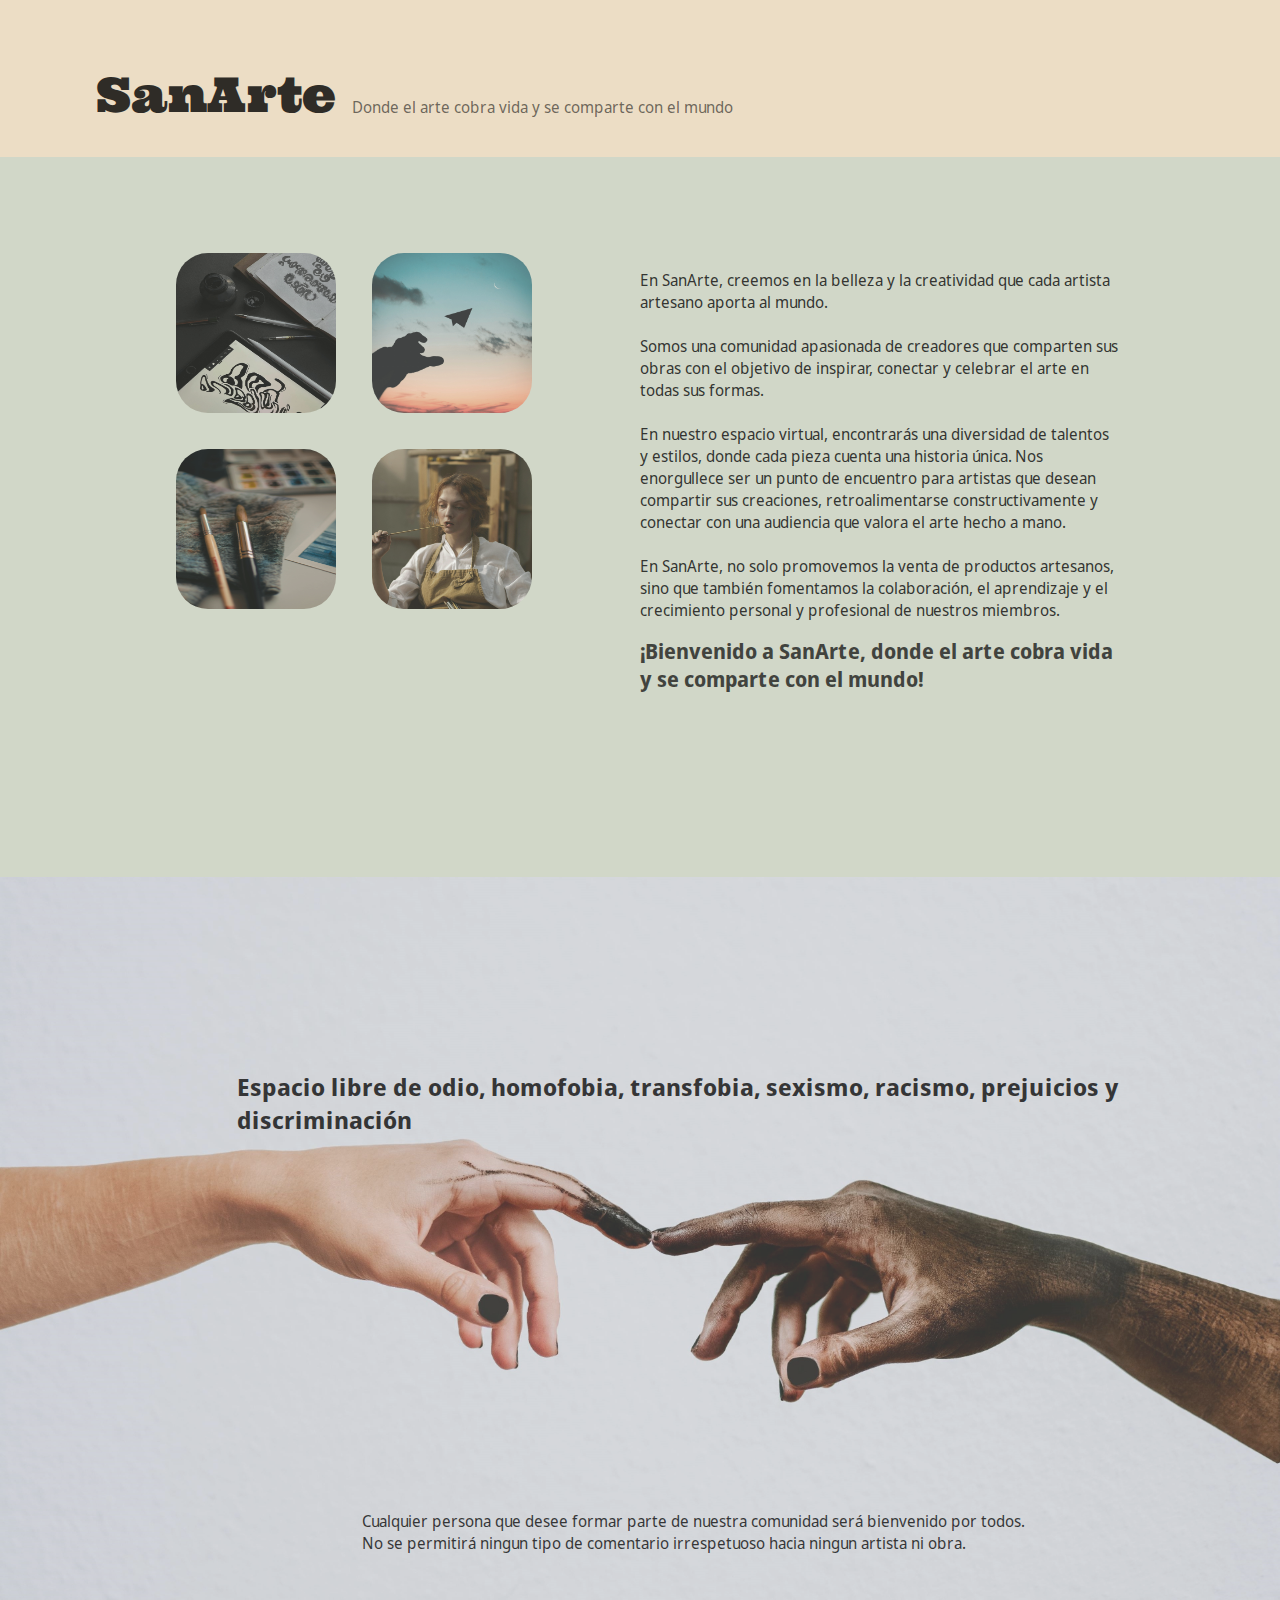
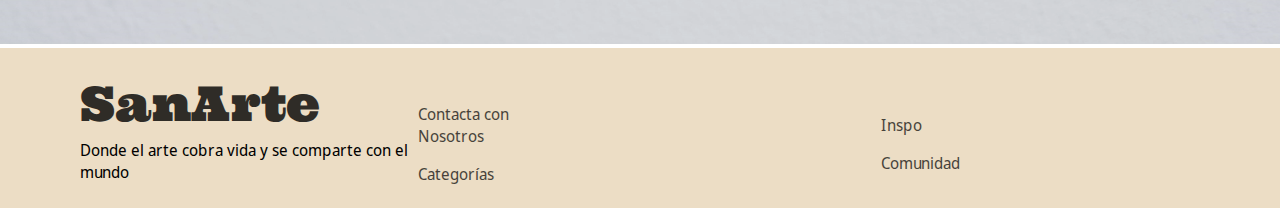
<file: index.html>
<!DOCTYPE html>
<html>
  <head>
    <meta charset="UTF-8">
    <meta name="viewport" content="width=device-width, initial-scale=1.0">
    <title>SanArte</title>
    <link rel="stylesheet" type="text/css" href="styles/SanArtestyle.css">
    <link
      rel="stylesheet"
      href="https://cdnjs.cloudflare.com/ajax/libs/font-awesome/6.5.2/css/all.min.css"
      integrity="sha512-SnH5WK+bZxgPHs44uWIX+LLJAJ9/2PkPKZ5QiAj6Ta86w+fsb2TkcmfRyVX3pBnMFcV7oQPJkl9QevSCWr3W6A=="
      crossorigin="anonymous"
      referrerpolicy="no-referrer"
    >
  </head>
  <body>
    <!-- En primer lugar, le daremos estructura al menú, para ello realizamos una lista e insertamos el icono para abrir el menu y para cerrarlo 
    Añadimos el nombre de la web y el slogan-->

    <header class="header">
      <div class="contenedorSanarte">
        <p class="sanarte"><a href="index.html">SanArte</a></p>
        <p class="slogan">
          Donde el arte cobra vida y se comparte con el mundo
        </p>
      </div>

      <span id="abrirMenu" class="abrirMenu"
        ><i class="fa-solid fa-bars"></i
      ></span>
      <nav class="menu" id="menu">
        <ul class="listaMenu">
          <li class="elementoLista" id="sobrenosotros"><a href="index.html">Inicio</a></li>
          <li class="elementoLista" id="categorias"><a href="categorias.html">Categorias</a></li>
          <li class="elementoLista" id="inspo"><a href="inspo.html">Inspo</a></li>
          <li class="elementoLista" id="comunidad"><a href="comunidad.html">Comunidad</a></li>
          <li class="elementoLista" id="contacta"><a href="contacto.html">Contacta con Nosotros</a></li>
        </ul>
        <span id="cerrarMenu" class="cerrarMenu"
          ><i class="fa-solid fa-xmark"></i
        ></span>
      </nav>
    </header>
    <!-- A continuación, creamos un main con dos divs, uno para imágenes y otro para texto -->

    <main class="main">
      <div class="contenedorImagenes">
        <img src="media/dibujooscuro.jpg" alt="foto dibujo" class="imgMain">
        <img src="media/atardeceravion.jpg" alt="foto atardecer con avion de papel" class="imgMain">
        <br>
        <img src="media/dospinceles.jpg" alt="foto pinceles" class="imgMain">
        <img src="media/artista.jpg" alt="foto artista" class="imgMain"></div>

      <div class="contenedorTexto">
        <p class="textoSobrenosotros">
          En SanArte, creemos en la belleza y la creatividad que cada artista
          artesano aporta al mundo. <br><br>Somos una comunidad apasionada de creadores
          que comparten sus obras con el objetivo de inspirar, conectar y
          celebrar el arte en todas sus formas. <br><br>En nuestro espacio virtual,
          encontrarás una diversidad de talentos y estilos, donde cada pieza
          cuenta una historia única. Nos enorgullece ser un punto de encuentro
          para artistas que desean compartir sus creaciones, retroalimentarse constructivamente y conectar con una audiencia que valora
          el arte hecho a mano. <br><br>En SanArte, no solo promovemos la venta de
          productos artesanos, sino que también fomentamos la colaboración, el
          aprendizaje y el crecimiento personal y profesional de nuestros
          miembros.  <br> <h1 class="h1Sobrenosotros">¡Bienvenido a SanArte, donde el arte cobra vida y se comparte con el mundo!</h1>
        </p>
      </div>
    </main>

    <section class="respeto">
      <img src="media/manos.jpg" alt="imagen de dos manos" class="imagenRespeto">
      
      <h3 class="textoRespeto1">Espacio libre de odio, homofobia, transfobia, sexismo, racismo, prejuicios y discriminación</h3>
      <p class="textoRespeto2">Cualquier persona que desee formar parte de nuestra comunidad será bienvenido por todos.<br> 
              No se permitirá ningun tipo de comentario irrespetuoso hacia ningun artista ni obra.</p>
      
    </section>

    <footer class="footer">
      <div class="nombreFooter">
        <p id="sanarteFooter"><a href="index.html">SanArte</a></p>
        <p id="sloganFooter">Donde el arte cobra vida y se comparte con el mundo</p>
      </div>

      <div class="menuFooter">
        <p id="contactaFooter" class="elementoFooter"><a href="contacto.html">Contacta con Nosotros</a></p>
        <p id="categoriasFooter" class="elementoFooter"><a href="categorias.html">Categorías</a></p>
      </div>
      <div class="menuFooter">
        <p id="inspoFooter" class="elementoFooter"><a href="inspo.html">Inspo</a></p>
        <p id="comunidadFooter" class="elementoFooter"><a href="comunidad.html">Comunidad</a></p>
      </div>
      
    </footer>

  </body>
  <script src="script/SanArtescript.js"></script>
</html>
</file>
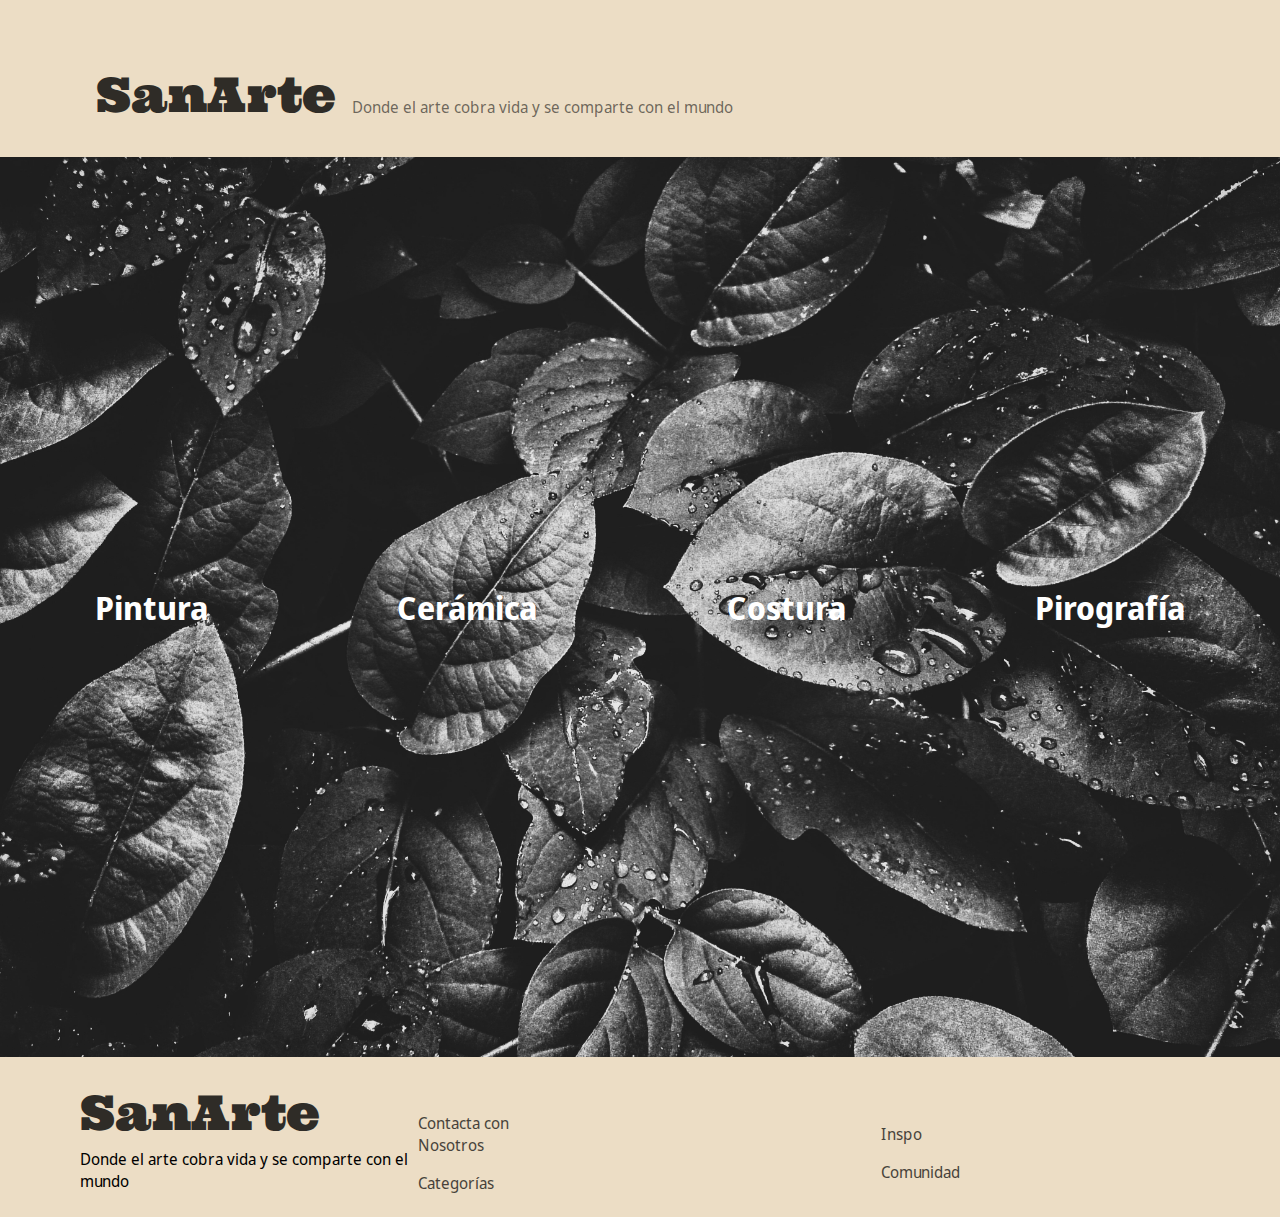
<file: categorias.html>
<!DOCTYPE html>
<html>
  <head>
    <meta charset="UTF-8" />
    <meta name="viewport" content="width=device-width, initial-scale=1.0">
    <title>SanArte</title>
    <link rel="stylesheet" type="text/css" href="styles/categoriasstyle.css" />
    <link
      rel="stylesheet"
      href="https://cdnjs.cloudflare.com/ajax/libs/font-awesome/6.5.2/css/all.min.css"
      integrity="sha512-SnH5WK+bZxgPHs44uWIX+LLJAJ9/2PkPKZ5QiAj6Ta86w+fsb2TkcmfRyVX3pBnMFcV7oQPJkl9QevSCWr3W6A=="
      crossorigin="anonymous"
      referrerpolicy="no-referrer"
    />
  </head>
  <body>
    <!-- Copiamos el menu de navegacion de la pagina de inicio -->
    <header class="header">
      <div class="contenedorSanarte">
        <p class="sanarte"><a href="index.html">SanArte</a></p>
        <p class="slogan">
          Donde el arte cobra vida y se comparte con el mundo
        </p>
      </div>

      <span id="abrirMenu" class="abrirMenu"
        ><i class="fa-solid fa-bars"></i
      ></span>
      <nav class="menu" id="menu">
        <ul class="listaMenu">
          <li class="elementoLista" id="sobrenosotros">
            <a href="index.html">Inicio</a>
          </li>
          <li class="elementoLista" id="categorias">
            <a href="categorias.html">Categorias</a>
          </li>
          <li class="elementoLista" id="inspo">
            <a href="inspo.html">Inspo</a>
          </li>
          <li class="elementoLista" id="comunidad">
            <a href="comunidad.html">Comunidad</a>
          </li>
          <li class="elementoLista" id="contacta">
            <a href="contacto.html">Contacta con Nosotros</a>
          </li>
        </ul>
        <span id="cerrarMenu" class="cerrarMenu"
          ><i class="fa-solid fa-xmark"></i
        ></span>
      </nav>
    </header>
    
    <!-- Creamos un div con los nombres categorias -->

    <div class="contenedorCategorias">
      <p class="categoria" id="pintura"><a href="pinturacat.html" class="categoria">Pintura</a></p>
      <p class="categoria" id="ceramica"><a href="ceramicacat.html" class="categoria">Cerámica</a></p>
      <p class="categoria" id="costura"><a href="costuracat.html" class="categoria">Costura</a></p>
      <p class="categoria" id="pirografia"><a href="pirografiacat.html" class="categoria">Pirografía</a></p>
    </div>

    <!-- Copiamos el footer de la pagina de inicio -->
    
    <footer class="footer">
      <div class="nombreFooter">
        <p id="sanarteFooter"><a href="index.html">SanArte</a></p>
        <p id="sloganFooter">Donde el arte cobra vida y se comparte con el mundo</p>
      </div>

      <div class="menuFooter">
        <p id="contactaFooter" class="elementoFooter"><a href="contacto.html">Contacta con Nosotros</a></p>
        <p id="categoriasFooter" class="elementoFooter"><a href="categorias.html">Categorías</a></p>
      </div>
      <div class="menuFooter">
        <p id="inspoFooter" class="elementoFooter"><a href="inspo.html">Inspo</a></p>
        <p id="comunidadFooter" class="elementoFooter"><a href="comunidad.html">Comunidad</a></p>
      </div>
      
    </footer>

  </body>
  <script src="script/categoriasscript.js"></script>
</html>
</file>
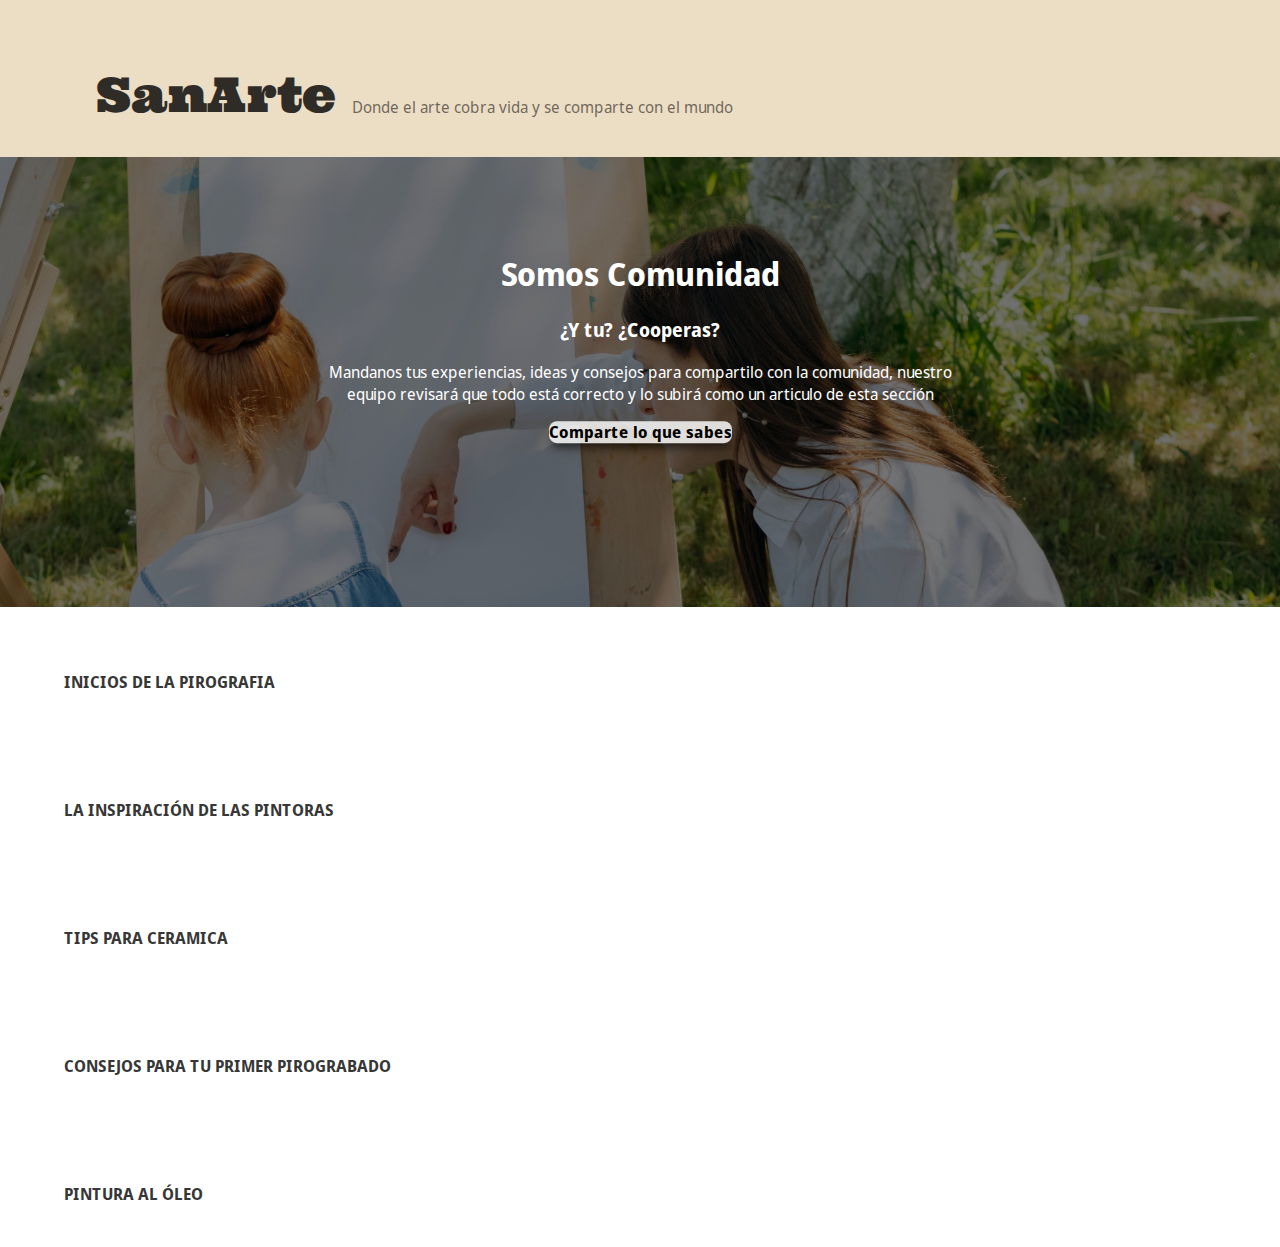
<file: comunidad.html>
<!DOCTYPE html>
<html>
  <head>
    <meta charset="UTF-8">
    <meta name="viewport" content="width=device-width, initial-scale=1.0">
    <title>SanArte</title>
    <link rel="stylesheet" type="text/css" href="styles/comunidadstyle.css">
    <link
      rel="stylesheet"
      href="https://cdnjs.cloudflare.com/ajax/libs/font-awesome/6.5.2/css/all.min.css"
      integrity="sha512-SnH5WK+bZxgPHs44uWIX+LLJAJ9/2PkPKZ5QiAj6Ta86w+fsb2TkcmfRyVX3pBnMFcV7oQPJkl9QevSCWr3W6A=="
      crossorigin="anonymous"
      referrerpolicy="no-referrer"
    >
  </head>
  <body>
    <!-- Copiamos el mismo menu que realizamos en el index -->

    <header class="header">
      <div class="contenedorSanarte">
        <p class="sanarte"><a href="index.html">SanArte</a></p>
        <p class="slogan">
          Donde el arte cobra vida y se comparte con el mundo
        </p>
      </div>

      <span id="abrirMenu" class="abrirMenu"
        ><i class="fa-solid fa-bars"></i
      ></span>
      <nav class="menu" id="menu">
        <ul class="listaMenu">
          <li class="elementoLista" id="sobrenosotros">
            <a href="index.html">Inicio</a>
          </li>
          <li class="elementoLista" id="categorias">
            <a href="categorias.html">Categorias</a>
          </li>
          <li class="elementoLista" id="inspo">
            <a href="inspo.html">Inspo</a>
          </li>
          <li class="elementoLista" id="comunidad">
            <a href="comunidad.html">Comunidad</a>
          </li>
          <li class="elementoLista" id="contacta">
            <a href="contacto.html">Contacta con Nosotros</a>
          </li>
        </ul>
        <span id="cerrarMenu" class="cerrarMenu"
          ><i class="fa-solid fa-xmark"></i
        ></span>
      </nav>
    </header>

    <!-- Como introducción de la seccion haremos una hero image -->

    <div class="heroimage">
      <div class="heroContenido">
        <h1 class="heroTexto">Somos Comunidad</h1>
        <h3 class="heroTexto">¿Y tu? ¿Cooperas?</h3>
        <p class="heroTexto">
          Mandanos tus experiencias, ideas y consejos para compartilo con la
          comunidad, nuestro equipo revisará que todo está correcto y lo subirá
          como un articulo de esta sección
        </p>
        <a role="button" class="heroBoton" href="cooperadores.html" >Comparte lo que sabes</a>
      </div>
    </div>
    <!-- Formulario de cooperativo -->

    <div class="articulo">
      <button type="button" class="collapsible">
        INICIOS DE LA PIROGRAFIA
      </button>
      <div class="contenido">
        <p>
          La palabra pirograbado es de origen griego y significa «escribir con
          fuego.» Se cree que el pirograbado fue la primera expresión artística
          humana, puesto que la humanidad descubrió fuego durante unos diez mil
          años. Es una forma de arte primitivo, ancestral, nos lleva a los
          antepasados, existiendo como un inconsciente … Nadie es indiferente al
          pirograbado. La historia del pirograbado es tan viejo, que la palabra
          antropología puede ser utilizado. Está directamente relacionado con la
          historia del fuego. El fuego ha fascinado a la humanidad durante miles
          de años. Ahí es donde la humanidad ha descubierto el poder de moldear
          la naturaleza a su voluntad. El fuego fue utilizado como protección,
          caza, tales como calentamiento. Cuando se aprende a cocinar, el hombre
          prehistórico se convirtió gourmet . Además de todo esto, el hombre
          prehistórico todavía dibujó paredas en las cuevas con carbón vegetal.
          ( Arte Rupestre ) Este tipo de diseño fue la primera expresión
          artística de la humanidad y puede ser llamado pirograbado. Pero la
          gran revolución de este arte se produjo en la Edad de los Metales ,
          cuando los humanos dominaron la creación de herramientas de metal. Y
          fue sólo en las Edad Media que este arte floreció. En Europa ,
          alrededor de 1600, en las tabernas, los hombres pusieron fuego en
          chimeneas y una herramienta que se utiliza para dar cabida a los
          carbones y madera. Esta herramienta se calienta al rojo vivo y se
          utilizó para decorar las mesas y las paredes de madera de la taberna y
          se llamará «poker», dio lugar al «poker arte» plazo o «trabajo de
          póquer». La primera obra impresa en fecha pirograbado 1751, publicado
          en Inglaterra . En la actualidad hay en los museos de Europa, el
          aparato utilizado en el siglo XIX, donde en su mayoría mujeres
          calentado varias «agujas» con el carbón, para realizar un trabajo más
          detallado y fino. Hasta ese momento, «atizadores» eran de hierro, era
          necesario hacerlos participar en tela o papel para mantenerlos.
          Después de un tiempo, apareció «atizadores» con mango de madera, que
          rápidamente invadieron todos los aparatos que calientan, como
          planchas, soldadores, etc … A finales de 1800, el benceno es el
          combustible predominante. Un sistema de pirograbado se ha creado con
          una botella y dos mangueras de caucho. Al inyectar un atomizador (como
          el usado para perfumes) que el artista podía mantener la pluma se
          calienta más. En ese momento, también llamada la Era Victoriana , el
          pirograbado floreció en Europa y Estados Unidos, convirtiéndose en un
          arte popular. Parte del trabajo del inventor de este sistema
          pirograbado todavía se puede ver en el Instituto Smithsonian en
          Washington. Por último, la llegada de la electricidad ha facilitado
          enormemente la labor de pirogravurador artista. Los primeros
          soldadores eléctricos se han utilizado con éxito para pirograbado.
          Pero en 1916 se produjo la primera patente para el «Pen Point
          caliente» (o pluma punta caliente). El cable de conducción de
          corriente a la pluma pasó por un reóstato que controla la intensidad
          de la corriente, dando al artista de la variación de la temperatura,
          por lo que es necesario para los efectos de luz y sombra … Comenzó a
          pirograbado realista. Impresionantes obras fueron creadas y aún se
          pueden ver hoy en día. El pirograbado también hizo un gran éxito en la
          decoración de calabazas . En este sentido, hay una conexión subliminal
          entre los objetos de decoración y pirograbado, especialmente calabazas
          … Después de todo, este arte se ha practicado durante miles de años.
        </p>
      </div>
    </div>

    <div class="articulo">
      <button type="button" class="collapsible">LA INSPIRACIÓN DE LAS PINTORAS</button>
      <div class="contenido">
        <p>¿Qué inspira a los pintores para crear sus obras?
          Dependiendo de la época, momento de su carrera y estilo propio de cada artista, encontramos temas de los más variados, desde la figura humana hasta la crítica social o la temática religiosa. En este caso, vamos a hacer un listado en el que encajaremos las distintas temáticas que han servido y sirven de inspiración a muchos artistas, con el objetivo de que también te ayuden a imaginar y crear distintos motivos para tus obras. ¡Vamos allá!
          <br>
          Naturaleza<br>
          En toda su amplitud, desde el paisaje a la pintura floral, ha sido y es uno de los temas predilectos de muchos artistas. Puedes optar por imágenes realistas o darles un estilo más surrealista, el límite lo pones tú.
          
          <br>Figura Humana<br>
          Representando el cuerpo humano o distintas partes de él como el rostro o las manos.
          
          <br>Mundo animal<br>
          Este ámbito es muy parecido al de naturaleza, puedes realizar representaciones de animales realistas o como los elefantes de Dalí, realizar un estilo surrealista de los animales. 
          
          <br>Hechos históricos<br>
          Puedes buscar alguno que te haya llamado la atención o marcado especialmente para representarlo.
          
          <br>Experiencias vitales<br>
          Momentos que hayan marcado tu existencia, emociones que deseas transmitir al mundo….
          
          <br>Escenas de la vida cotidiana<br>
          Un paseo por el parque, la comida sobre la mesa… cualquier aspecto de tu día a día puede servirte de inspiración
          
          <br>Temas religiosos
          <br>Temas religiosos
          Representación de distintas figuras relevantes, determinados pasajes y escenas…
          
          A la hora de escoger cualquiera de estas temáticas, puedes hacer representaciones realistas, surrealistas, figurativas… Observa el modelo a representar y deja volar tu imaginación, que fluya tu creatividad. Refleja lo que cada escena te sugiera, expresando las emociones que te surgen al contemplar el objeto de tu obra.
          
          Puedes comenzar copiando obras de otros artistas famosos, hacer de ellas tu propia interpretación o crear algo totalmente nuevo. Nosotros te recomendamos que empieces por la copia, para estudiar y aprender la técnica de cada artista para después, a medida que ganes experiencia y soltura, vayas descubriendo y reflejando tu estilo artístico propio.
          
          Por último, como te hemos en otras entradas, nos gustaría recordarte que, cuando te encuentres en un momento en el que parece que no llega la inspiración, vayas a dar un paseo, leas un libro, veas una película…. Verás como las ideas van llegando poco a poco a ti. Lo importante es no frustrarse y entender que el proceso creativo se basa en la imaginación, la experimentación, el estudio de la obra y conocimiento de la técnica.
          
          Para aprender todo lo que necesitas saber para convertirte en un auténtico artista, conociendo cada técnica y material, así como cuando utilizar cada uno, visita nuestro Curso de Pintura y Dibujo, donde te ayudaremos a desarrollar tu talento y crecer como pintor, de forma que llegues hasta donde te propongas. </p>
      </div>
    </div>

    <div class="articulo">
      <button type="button" class="collapsible">TIPS PARA CERAMICA</button>
      <div class="contenido">
        <p>Dentro del mundo cerámico encuentras una larga lista de arcillas y herramientas para crear tus piezas. Además, piensas que encontrarás limitaciones que te harán imposible conseguir tu pieza desde casa... ¿No tienes horno, no sabes qué barro escoger, ni por dónde empezar? 

          Únicamente hacen falta las ganas de querer disfrutar del barro y conocer los siguientes TIPS para hacer cerámica desde cero. 
          
          <br>
          ¿Qué tipo de arcilla necesito?<br>
          
          Encontrarás diferentes arcillas en el mercado. Comenzamos por las que endurecen al aire (no necesitas un horno cerámico). Estas arcillas son muy fáciles de usar y están pensadas para crear piezas decorativas, pero no pueden usarse como vajilla ni como recipiente que deba contener líquidos. Te recomendamos PLUS y COLORPLUS: 
          
          - PLUS: arcilla natural secado al aire de colores naturales.
          
          - COLORPLUS: arcilla natural secado al aire de colores vivos.
          
          Y las arcillas que necesitan cocerse en horno cerámico (¡cuidado! no nos sirve el horno doméstico). Las arcillas de cocción son ideales para cualquier uso y tipo de pieza: una taza, una maceta, un plato, una figura, etc. Una vez cocida, la arcilla natural se convierte en cerámica, de manera que puede contener líquidos y ¡dura para siempre! Te recomendamos las arcillas de la gama SIO-2 Hobby Cerámico, que son arcillas “todo terreno” ideales para iniciarse en cerámica.
          
          
          <br>No dispongo de horno cerámico. ¿Qué hago?<br>
          
          Te proponemos dos fáciles soluciones:
          
          - Utiliza arcillas que endurecen al aire PLUS y/o COLORPLUS, ya que estarán secas en 1-2 días sin necesidad de cocción. 
          
          - Busca un horno cerámico. Consulta el listado de talleres y centros donde ofrecen un servicio de cocción. Únicamente debes preguntar por el precio de la cocción; ellos se ocuparán del resto (los precios suelen depender del tamaño de la pieza).
          
          
          <br>¿Qué herramientas necesito?<br>
          
          Si no sabes que herramientas necesitarás para moldear y divertirte creando tu pieza, disponemos de sets que contienen las herramientas básicas para trabajar con arcilla. Descubre cómo usarlas en el blog “Cómo Trabajar con Arcilla”. 
          
          
          Esperamos que con estos 3 sencillos “TIPS” ya puedas empezar. ¡Bienvenido al mundo cerámico!</p>
      </div>
    </div>

    <div class="articulo">
      <button type="button" class="collapsible">
        CONSEJOS PARA TU PRIMER PIROGRABADO
      </button>
      <div class="contenido">
        <p>
          ¿Te atrae el arte del pirograbado, pero no sabes por dónde comenzar?
          El dibujo mediante quemadura en madera y otras superficies llama la
          atención por su originalidad y simplicidad al mismo tiempo. Sabemos
          que en esto de las artes lo más difícil es lanzarse a la piscina. Por
          eso, hoy traemos algunas ideas que te ayudarán a estrenarte con la
          técnica de pirograbado disfrutando de cada momento del proceso. La
          importancia de contar con un kit de pirograbado de calidad Igual que
          pasa en la cocina, que es imposible cocinar y disfrutar de un buen
          plato sin tener los instrumentos adecuados, el pirograbado requiere
          sus propios instrumentos básicos. Así podrás concentrarte y poner
          todas tus energías en la parte artística. En realidad, no hace falta
          mucho. Aquí te dejamos una lista con los elementos imprescindibles
          para iniciarte: <ol>
            <li>Lápiz pirograbador eléctrico</li>
            <li>Puntas de cobre en
           distintas formas para sustituir según el diseño</li>
           <li>Cuchillas</li>
           <li> Planchas de madera, si eliges este material sobre el que realizar la
          técnica</li>
          </ol>
          Una vez que cuentas con las
          herramientas apropiadas, es momento de pasar a la acción. Ideas de
          pirograbado para principiantes Hasta cogerle el pulso, es mejor
          iniciarse con formas simples, de menor complejidad. Formas geométricas
          para empezar el pirograbado Por ejemplo, algo que da muy buenos
          resultados es crear patrones geométricos, como rombos, triángulos,
          cuadrados o círculos en la madera. Otra sugerencia es practicar
          números y letras, como el estilo lettering, que son muy elegantes y
          sofisticadas. Poco a poco irás cogiendo confianza y podrás animarte a
          hacer dibujos más avanzados, como flores, plantas y animales. ¿Qué
          puedes decorar con esta técnica? Nuestra sugerencia es que comiences
          en las planchas de madera como prueba hasta tener claro el diseño
          definitivo. Después, puedes reproducir estos diseños en cajas
          decorativas, marcos de foto, invitaciones para eventos, joyas de
          madera, etc. Los límites los pones tú, pero comenzar de menos a más te
          ayudará a coger soltura y convertirte en un verdadero experto de la
          técnica. En la tienda online de Wuto encontrarás recambios y todo tipo
          de material de pirograbado. Nuestro equipo está a tu disposición para
          resolver cualquier duda que te surja.
        </p>
      </div>
    </div>

    <div class="articulo">
      <button type="button" class="collapsible">PINTURA AL ÓLEO</button>
      <div class="contenido">
        <p>¿Qué es la pintura al óleo?
          El óleo, palabra proveniente de Alemania oleum («aceite»), es una técnica de pintura que consiste en mezclar los pigmentos con un aglutinante a base de aceites, normalmente de origen vegetal. El aceite protege al pigmento de la humedad, permite que fluya de manera uniforme y mantiene su flexibilidad al adherirse a una superficie.
          
          Las pinturas más antiguas que se han hallado con esta técnica se encuentran en murales en las cuevas de Bamiyán, en Afganistán, y datan de mediados del siglo VII, aunque probablemente la técnica ya era conocida en Asia tiempo atrás.
          
          El aceite que más se empleaba era el de linaza, pero no era el único y cada artista tenía su propia fórmula que se solía guardar en secreto. Normalmente se emplea la esencia de trementina como disolvente, para conseguir una pincelada más fluida o más empastada, según el caso.
          
          La pintura obtenida con la mezcla de aceites ofrecía muchas ventajas al pintor, entre otras, el poder realizar su obra lentamente y sin prisas (lo contrario a lo que ocurría en la pintura al temple, o al fresco), el poder retocar la obra, variar la composición, los colores, etc.
          
          Soportes para pintura al óleo
          Esta técnica admite soportes de muy variada naturaleza:
          <br><br>
          ÓLEO SOBRE MURO<br>
          Su utilización ha sido minoritaria en el mundo del arte, por existir otras técnicas más estables y duraderas, pero algunas obras como La última cena de Leonardo Da Vinci, emplearon esta técnica.
          <br><br>
          ÓLEO SOBRE TABLA<br>
          Se preparaba la tabla con una capa de carbonato de cal terroso (creta) blanco y cola animal (gesso). Así se preparaba la madera, compacta y lisa, para la pintura.
          
          Técnica especialmente utilizada en la pintura flamenca, pero también en la Italia de la primera época renacentista.
          <br><br>
          ÓLEO SOBRE LIENZO<br>
          El soporte más conocido y el favorito desde el Renacimiento hasta nuestros días. Se trata de un bastidor de madera que forma un soporte para colocar tela tensada de lino, algodón o cáñamo, sobre la que realizar obras pictóricas.  Algunas de sus ventajas son:
          <br>
          <ul>
            <li>Facilidad de transporte.</li>
            <li>Facilidad de almacenaje.</li>
            <li>Óptima conservación, no surgen grietas como en la madera.</li>
            <li>Pinturas de mayores dimensiones.</li>
            <li>La trama del tejido favorece crear efectos expresivos.</li>
          </ul>
          </p>
      </div>
    </div>

    <!-- Copiamos el footer del archivo index -->

    <!-- <footer class="footer">
    <div class="nombreFooter">
      <p id="sanarteFooter"><a href="index.html">SanArte</a></p>
      <p id="sloganFooter">Donde el arte cobra vida y se comparte con el mundo</p>
    </div>

    <div class="menuFooter">
      <p id="contactaFooter" class="elementoFooter"><a href="contacto.html">Contacta con Nosotros</a></p>
      <p id="categoriasFooter" class="elementoFooter"><a href="categorias.html">Categorías</a></p>
    </div>
    <div class="menuFooter">
      <p id="inspoFooter" class="elementoFooter"><a href="inspo.html">Inspo</a></p>
      <p id="comunidadFooter" class="elementoFooter"><a href="comunidad.html">Comunidad</a></p>
    </div>
    
  </footer> -->
  </body>
  <script src="script/comunidadscript.js"></script>
</html>
</file>
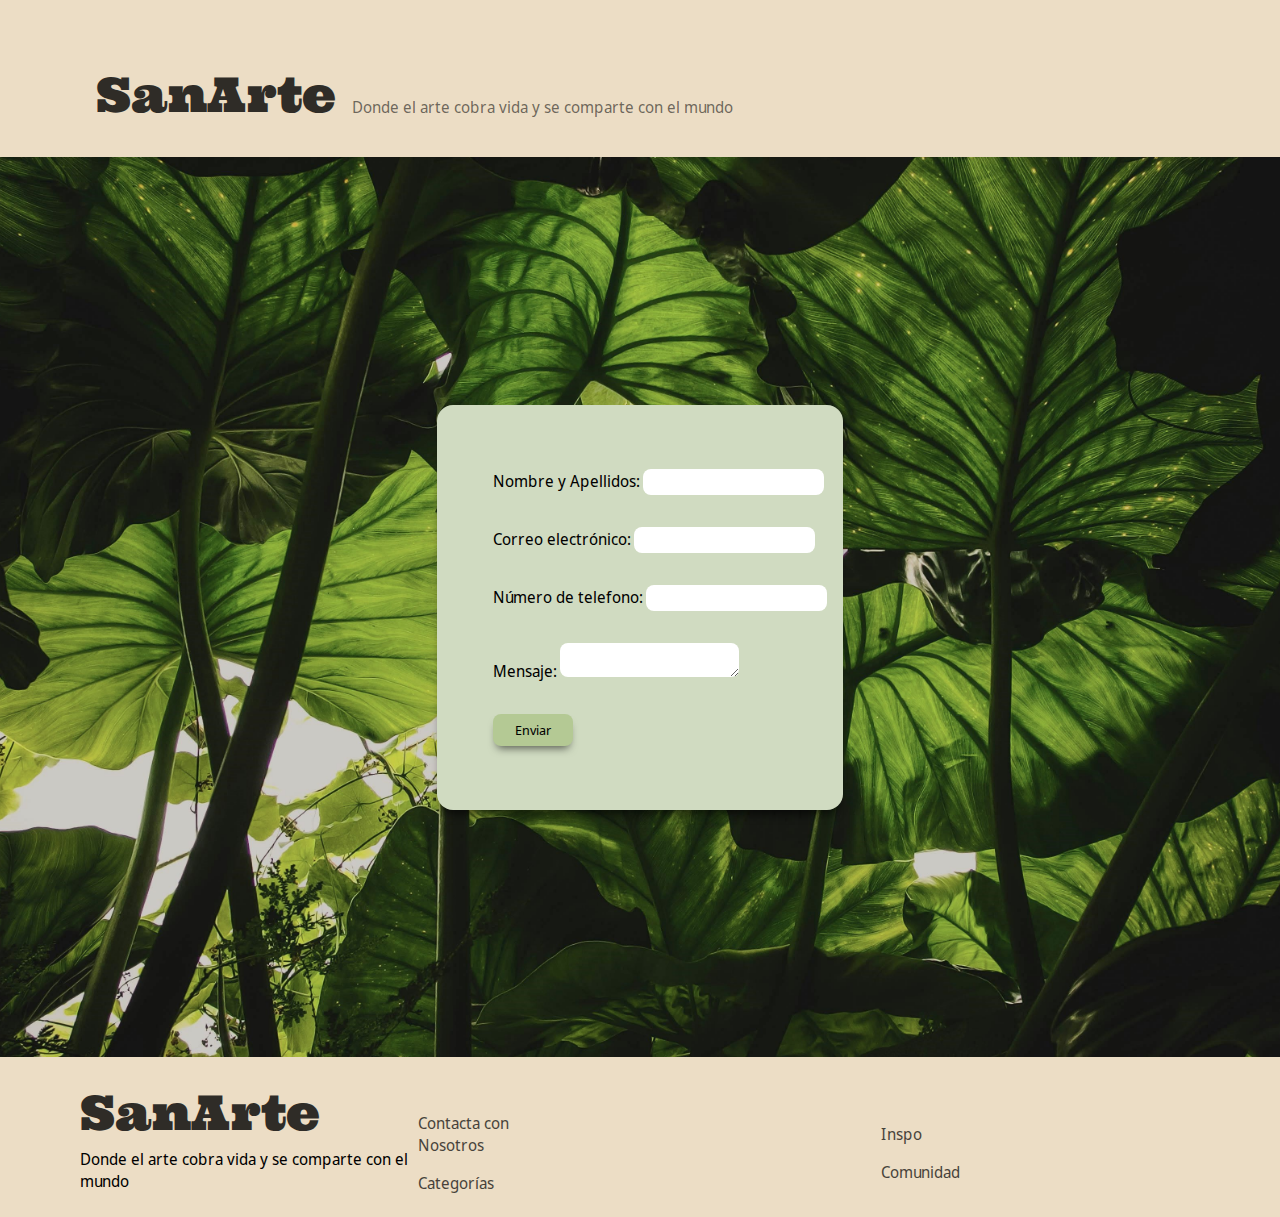
<file: contacto.html>
<!DOCTYPE html>
<html>
  <head>
    <meta charset="UTF-8">
    <meta name="viewport" content="width=device-width, initial-scale=1.0">
    <title>SanArte</title>
    <link rel="stylesheet" type="text/css" href="styles/contactostyle.css">
    <link
      rel="stylesheet"
      href="https://cdnjs.cloudflare.com/ajax/libs/font-awesome/6.5.2/css/all.min.css"
      integrity="sha512-SnH5WK+bZxgPHs44uWIX+LLJAJ9/2PkPKZ5QiAj6Ta86w+fsb2TkcmfRyVX3pBnMFcV7oQPJkl9QevSCWr3W6A=="
      crossorigin="anonymous"
      referrerpolicy="no-referrer"
    >
  </head>
  <body>
    <!-- Copiamos el menu de la pagina de incio -->
    <header class="header">
      <div class="contenedorSanarte">
        <p class="sanarte"><a href="index.html">SanArte</a></p>
        <p class="slogan">
          Donde el arte cobra vida y se comparte con el mundo
        </p>
      </div>

      <span id="abrirMenu" class="abrirMenu"
        ><i class="fa-solid fa-bars"></i
      ></span>
      <nav class="menu" id="menu">
        <ul class="listaMenu">
          <li class="elementoLista" id="sobrenosotros"><a href="index.html">Inicio</a></li>
          <li class="elementoLista" id="categorias"><a href="categorias.html">Categorias</a></li>
          <li class="elementoLista" id="inspo"><a href="inspo.html">Inspo</a></li>
          <li class="elementoLista" id="comunidad"><a href="comunidad.html">Comunidad</a></li>
          <li class="elementoLista" id="contacta"><a href="contacto.html">Contacta con Nosotros</a></li>
        </ul>
        <span id="cerrarMenu" class="cerrarMenu"
          ><i class="fa-solid fa-xmark"></i
        ></span>
      </nav>
    </header>
    
    <!-- Creamos un formulario de contacto que se compondrá de Nombre y apellidos, correo electronico, numero de telefono y mensaje -->

    <main class="contenedor">
      <form action="#" method="post">
        <ul>
          <li>
            <label for="nombre">Nombre y Apellidos:</label>
            <input type="text" id="nombre" name="nombreusuario">
          </li>
          <li>
            <label for="mail">Correo electrónico:</label>
            <input type="email" id="mail" name="mailusuario">
          </li>
          <li>
            <label for="telef">Número de telefono:</label>
            <input type="tel" id="telef" name="telefusuario">
          </li>
          <li>
            <label for="msg">Mensaje:</label>
            <textarea id="msg" name="user_message"></textarea>
          </li>
          <li class="boton">
            <button type="button">Enviar</button>
          </li>
        </ul>
      </form>
    </main>

    <footer class="footer">
      <div class="nombreFooter">
        <p id="sanarteFooter"><a href="index.html">SanArte</a></p>
        <p id="sloganFooter">Donde el arte cobra vida y se comparte con el mundo</p>
      </div>

      <div class="menuFooter">
        <p id="contactaFooter" class="elementoFooter"><a href="contacto.html">Contacta con Nosotros</a></p>
        <p id="categoriasFooter" class="elementoFooter"><a href="categorias.html">Categorías</a></p>
      </div>
      <div class="menuFooter">
        <p id="inspoFooter" class="elementoFooter"><a href="inspo.html">Inspo</a></p>
        <p id="comunidadFooter" class="elementoFooter"><a href="comunidad.html">Comunidad</a></p>
      </div>
      
    </footer>
  </body>
  <script src="script/contactoscript.js"></script>
</html>
</file>
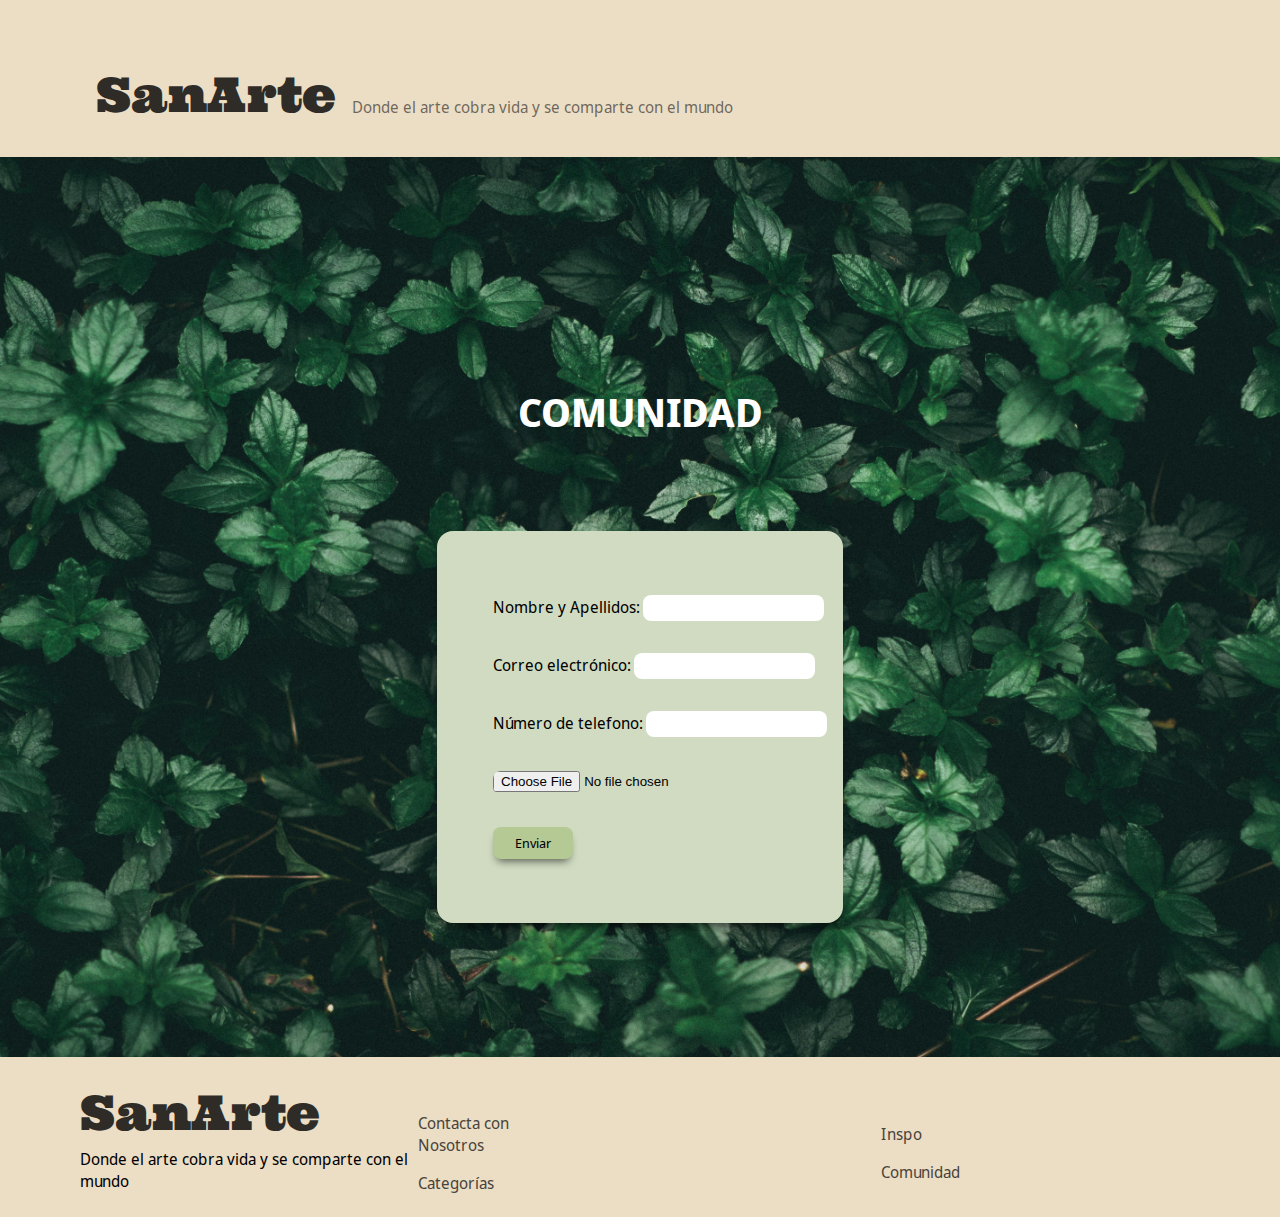
<file: cooperadores.html>
<!DOCTYPE html>
<html>
  <head>
    <meta charset="UTF-8">
    <meta name="viewport" content="width=device-width, initial-scale=1.0">
    <title>SanArte</title>
    <link rel="stylesheet" type="text/css" href="styles/cooperadores.css">
    <link
      rel="stylesheet"
      href="https://cdnjs.cloudflare.com/ajax/libs/font-awesome/6.5.2/css/all.min.css"
      integrity="sha512-SnH5WK+bZxgPHs44uWIX+LLJAJ9/2PkPKZ5QiAj6Ta86w+fsb2TkcmfRyVX3pBnMFcV7oQPJkl9QevSCWr3W6A=="
      crossorigin="anonymous"
      referrerpolicy="no-referrer"
    >
  </head>
  <body>
    <!-- Copiamos el menu de la pagina de incio -->
    <header class="header">
      <div class="contenedorSanarte">
        <p class="sanarte"><a href="index.html">SanArte</a></p>
        <p class="slogan">
          Donde el arte cobra vida y se comparte con el mundo
        </p>
      </div>

      <span id="abrirMenu" class="abrirMenu"
        ><i class="fa-solid fa-bars"></i
      ></span>
      <nav class="menu" id="menu">
        <ul class="listaMenu">
          <li class="elementoLista" id="sobrenosotros">
            <a href="index.html">Inicio</a>
          </li>
          <li class="elementoLista" id="categorias">
            <a href="categorias.html">Categorias</a>
          </li>
          <li class="elementoLista" id="inspo">
            <a href="inspo.html">Inspo</a>
          </li>
          <li class="elementoLista" id="comunidad">
            <a href="comunidad.html">Comunidad</a>
          </li>
          <li class="elementoLista" id="contacta">
            <a href="contacto.html">Contacta con Nosotros</a>
          </li>
        </ul>
        <span id="cerrarMenu" class="cerrarMenu"
          ><i class="fa-solid fa-xmark"></i
        ></span>
      </nav>
    </header>

    <!-- Creamos un formulario de cooperador -->

    <main class="contenedor">
        <a href="comunidad.html"><p class="titulo">COMUNIDAD</p></a>
      <form action="#" method="post">
        <ul>
          <li>
            <label for="nombre">Nombre y Apellidos:</label>
            <input type="text" id="nombre" name="nombreusuario">
          </li>
          <li>
            <label for="mail">Correo electrónico:</label>
            <input type="email" id="mail" name="mailusuario">
          </li>
          <li>
            <label for="telef">Número de telefono:</label>
            <input type="tel" id="telef" name="telefusuario">
          </li>
          <li class="file">
            <input type="hidden" name="MAX_FILE_SIZE" value="4194304">
            <input type="file">
          </li>
          <li class="boton">
            <button type="button">Enviar</button>
          </li>
        </ul>
      </form>
    </main>

    <footer class="footer">
      <div class="nombreFooter">
        <p id="sanarteFooter"><a href="index.html">SanArte</a></p>
        <p id="sloganFooter">
          Donde el arte cobra vida y se comparte con el mundo
        </p>
      </div>

      <div class="menuFooter">
        <p id="contactaFooter" class="elementoFooter">
          <a href="contacto.html">Contacta con Nosotros</a>
        </p>
        <p id="categoriasFooter" class="elementoFooter">
          <a href="categorias.html">Categorías</a>
        </p>
      </div>
      <div class="menuFooter">
        <p id="inspoFooter" class="elementoFooter">
          <a href="inspo.html">Inspo</a>
        </p>
        <p id="comunidadFooter" class="elementoFooter">
          <a href="comunidad.html">Comunidad</a>
        </p>
      </div>
    </footer>
  </body>
  <script src="script/cooperadores.js"></script>
</html>
</file>
<file: styles/SanArtestyle.css>
body {
  margin: 0;
  box-sizing: border-box;

}

/* Importamos fuente */

@font-face {
  font-family: Noto;
  src: url(../fonts/Noto/NotoSansDisplay-VariableFont_wdth\,wght.ttf);
}

@font-face {
  font-family: Ultra;
  src: url(../fonts/Ultra/Ultra-Regular.ttf);
}

/* Le damos estilo a los botones: su tamaño, su ubicación, el cursor*/

.header {
  display: flex;
  justify-content: space-between;
  background-color: transparent;
  background-color: rgba(232, 214, 185, 0.822);
}

.abrirMenu {
  font-weight: bold;
  cursor: pointer;
  margin: 3rem;
  float: right;
  font-size: 2.5rem;
}

.cerrarMenu {
  font-weight: bold;
  cursor: pointer;
  margin: 3rem;
  float: right;
  font-size: 2.9rem;
}

/* Le damos estilo al nombre de la web y al slogan*/

.contenedorSanarte {
  display: flex;
  justify-content: space-between;
  float: left;
  margin: 0 0 0 2rem;
}

.sanarte {
  font-family: "Ultra";
  margin: 4rem 1rem 2rem 4rem;
  font-size: 3rem;
  opacity: 0.8;
  cursor: pointer;
  transition: 0.5s;
}

.sanarte:hover{
    cursor: pointer;
    opacity: 1;
}

.slogan {
  font-family: "Noto";
  font-size: 1rem;
  margin: 6rem 1rem 2rem 0;
  color: rgba(0, 0, 0, 0.548);
}

/* Le damos estilo al menu: color al fondo, color al texto y cambiando su fuente, poniendolo donde lo queremos exactamente
Además le doi una posición para que este a la izquierda en un -100%, y despues creo una clase dandole 0 a la izquierda, 
con esto y con la propiedad transition voy a conseguir el efecto cortina mas tarde */

.menu {
  background-color: rgb(232, 214, 185);
  position: fixed;
  top: 0;
  right: -100%;
  bottom: 0;
  width: 100%;
  text-align: right;
  transition: 2.5s;
  display: flex;
  justify-content: space-between;
  z-index: 1;
}

.apareceMenu {
  right: 0;
}

a{
    list-style: none;
    text-decoration: none;
    color: black;
}
.elementoLista {
  padding: 2rem 0 0 3rem;
  text-align: left;
  list-style: none;
  font-size: 1.5rem;
  margin: 40px 0 0 20px;
  cursor: pointer;
  font-family: "Noto";
  transition: 0.7s;
}

.elementoLista:hover{
    cursor: pointer;
    font-weight: bold;
    
}

/* Le damos estilo al main, donde encontramos una seccion de sobre nosotros: le damos display, color de fondo, le cambiamos la fuente, efecto hover */

.main {
  display: grid;
  grid-template-columns: 1fr 1fr;
  height: 80vh;
  background-color: rgba(165, 178, 148, 0.514);
  background-size: cover;
}

.contenedorImagenes {
  grid-column-start: 1;
  grid-column-end: 2;
  margin: 5rem 0 0 10rem;
}

.contenedorTexto {
  grid-column-start: 2;
  grid-column-end: 3;
  margin: 6rem 10rem 0 0;
}

.imgMain {
  height: 15rem;
  width: 15rem;
  border-radius: 3rem;
  padding: 1rem;
  opacity: 0.8;
  transition: 0.5s;
}

.imgMain:hover{
    cursor: pointer;
    opacity: 1;
}

.textoSobrenosotros {
  font-family: "Noto";
  font-size:1.2rem;
  color: rgba(0, 0, 0, 0.767);
}

.h1Sobrenosotros{
    font-family: "Noto";
    font-size:1.6rem;
    color: rgba(0, 0, 0, 0.692);
}

/* En el inicio de la página, donde en primer lugar hemos colocado la parte de sobre nosotros anteriormente, 
dedicamos un espacio a aclarar que SanArte debe ser un espacio seguro para todo el mundo 
Ajustamos la imagen y le damos estilo al texto*/

.respeto{
    position: relative;
    display: inline-block;
    width: 100%;
}

.imagenRespeto {
  height: 100vh;
  width: 100%;
  opacity: 0.8;
}

.textoRespeto1{
    position: absolute;
    top: 25%;
    left: 6%;
    font-family: 'Noto';
    font-size: 2rem;
    margin: 0 0 0 10rem;
    color: rgba(0, 0, 0, 0.753);
}

.textoRespeto2{
    font-family: 'Noto';
    font-size: 1.5rem;
    position: absolute;
    top: 80%;
    right: 25%;
    color: rgba(0, 0, 0, 0.753);
}

/* Por ultimo, al final de la pagina de inicio nos encontramos con el footer, le cambiamos la fuente, el tamaño, efecto hover */

.footer{
    display: flex;
    justify-content: space-between;
    align-items: center;
    background-color:rgba(232, 214, 185, 0.822) ;
    height: 10rem;
    
}

.nombreFooter{
    margin: 0 0 0 5rem;
}

#sanarteFooter{
    font-family: 'Ultra';
    font-size: 3rem;
    margin: 0;
    opacity: 0.8;
    cursor: pointer;
    transition: 0.7s;
}

#sanarteFooter:hover{
    opacity: 1;
    cursor: pointer;
    font-size: 3.3rem;
}

#sloganFooter{
    font-family: 'Noto';
    margin: 0.3rem 0 0 0;
}

.menuFooter{
    font-family: 'Noto';
    margin: 2rem 20rem 0 0;
}

.elementoFooter{
    cursor: pointer;
    opacity: 0.7;
    transition: 1s;
}

.elementoFooter:hover{
    cursor: pointer;
    opacity: 1;
    font-weight: bold;
}

/* A continuacion adaptamos el contenido a las diferentes pantallas, y asi conseguir un diseño responsive */

@media screen and (max-width: 1700px){
  .imgMain{
    height: 13rem;
    width: 13rem;
  }

  .imagenRespeto{
    height: auto;
  }

  .textoRespeto1{
    font-size: 1.7rem;
  }

  .textoRespeto2{
    font-size: 1.2rem;
  }
}

@media screen and (max-width: 1300px) {
  .imgMain{
    height: 10rem;
    width: 10rem;
  }
  
  .textoSobrenosotros{
    font-size: 1rem ;
  }

  .h1Sobrenosotros{
    font-size: 1.3rem;
  }

  .imagenRespeto{
    height: auto;
  }

  .textoRespeto1{
    font-size: 1.5rem;
  }

  .textoRespeto2{
    font-size: 1rem;
    right: 20%;
  }
}

@media screen and (max-width: 580px) {

  .elementoLista {
    padding: 1rem 0 0 2rem;
    font-size: 1rem;
  }

  .header{
    height: 7rem;
  }

  i{
    font-size: 2rem;
  }
  .contenedorSanarte{
    margin: 0;
  }

  .sanarte{
    font-size: 2rem;
  }

  .slogan{
    display: none;
  }
  
  p{
    transform: scale(0.8);
}
  
  .main{
    height: 105vh;
  }

  .contenedorImagenes{
    margin: 4rem 0 0 2rem;
  }

  .imgMain{
    height: 6rem;
    width: 6rem;
  }

  .contenedorTexto{
    margin: 0;
  }

  .textoSobrenosotros{
    font-size: 0.8rem;
  }

  .h1Sobrenosotros{
    font-size: 0.8rem;
  }
  .textoRespeto1{
    margin: 1rem;
    font-size: 0.8rem;
    top: 8%;
    left: 4%;
  }

  .textoRespeto2{
    font-size: 0.65rem;
    top: 65%;
    right: 0;
  }
  
  

  .footer{
    height: 7rem;
  }
  .nombreFooter{
    margin: 1rem 0 1rem 1rem;
  }

  #sanarteFooter{
    font-size: 1.7rem;
  }

  #sloganFooter{
    font-size: 0.8rem;
  }

  .menuFooter{
    margin: 0 1rem 0 0;
  }

  .elementoFooter{
    font-size: 0.8rem;
  }
}
</file>
<file: styles/categoriasstyle.css>
body {
    margin: 0;
    box-sizing: border-box;
}
  
/* Importamos fuente */
  
@font-face {
    font-family: Noto;
    src: url(../fonts/Noto/NotoSansDisplay-VariableFont_wdth\,wght.ttf);
}
  
@font-face {
    font-family: Ultra;
    src: url(../fonts/Ultra/Ultra-Regular.ttf);
}
  

/* Copiamos el estilo del menu de navegacion de la pagina de inicio*/

.header {
    display: flex;
    justify-content: space-between;
    background-color: transparent;
    background-color: rgba(232, 214, 185, 0.822);
}
  
.abrirMenu {
    font-weight: bold;
    cursor: pointer;
    margin: 3rem;
    float: right;
    font-size: 2.5rem;
}
  
.cerrarMenu {
    font-weight: bold;
    cursor: pointer;
    margin: 3rem;
    float: right;
    font-size: 2.9rem;
}
  
.contenedorSanarte {
    display: flex;
    justify-content: space-between;
    float: left;
    margin: 0 0 0 2rem;
}
  
.sanarte {
    font-family: "Ultra";
    margin: 4rem 1rem 2rem 4rem;
    font-size: 3rem;
    opacity: 0.8;
    cursor: pointer;
    transition: 0.5s;
}
  
.sanarte:hover{
    cursor: pointer;
    opacity: 1;
}
  
.slogan {
    font-family: "Noto";
    font-size: 1rem;
    margin: 6rem 1rem 2rem 0;
    color: rgba(0, 0, 0, 0.548);
}
  
.menu {
    background-color: rgb(232, 214, 185);
    position: fixed;
    top: 0;
    right: -100%;
    bottom: 0;
    width: 100%;
    text-align: right;
    transition: 2.5s;
    display: flex;
    justify-content: space-between;
    z-index: 1;
}
  
.apareceMenu {
    right: 0;
}
  
a{
    list-style: none;
    text-decoration: none;
    color: black;
}

.elementoLista {
    padding: 2rem 0 0 3rem;
    text-align: left;
    list-style: none;
    font-size: 1.5rem;
    margin: 40px 0 0 20px;
    cursor: pointer;
    font-family: "Noto";
    transition: 0.7s;
}
  
.elementoLista:hover{
    cursor: pointer;
    font-weight: bold;   
}

/* Le damos estilo a los textos de las categorías */

.contenedorCategorias{
    display: flex;
    justify-content: space-around;
    align-items: center;
    height: 100vh;
    background-size: cover;
    background-repeat: no-repeat;
    background-position: center;
    background-image: url(../media/hojasbyn.jpg);
}

.categoria{
    font-family: 'Noto';
    font-weight: bold;
    color: white;
    font-size: 2rem;
    cursor: pointer;
    transition: 1s;
}

.categoria:hover{
    font-weight: bold;
}


/* Copiamos el estilo del footer de la pagina de inicio */
.footer{
    display: flex;
    justify-content: space-between;
    align-items: center;
    background-color:rgba(232, 214, 185, 0.822) ;
    height: 10rem;
    
}

.nombreFooter{
    margin: 0 0 0 5rem;
}

#sanarteFooter{
    font-family: 'Ultra';
    font-size: 3rem;
    margin: 0;
    opacity: 0.8;
    cursor: pointer;
    transition: 0.7s;
}

#sanarteFooter:hover{
    opacity: 1;
    cursor: pointer;
    font-size: 3.3rem;
}

#sloganFooter{
    font-family: 'Noto';
    margin: 0.3rem 0 0 0;
}

.menuFooter{
    font-family: 'Noto';
    margin: 2rem 20rem 0 0;
}

.elementoFooter{
    cursor: pointer;
    opacity: 0.7;
    transition: 1s;
}

.elementoFooter:hover{
    cursor: pointer;
    opacity: 1;
    font-weight: bold;
}

@media screen and (max-width: 580px) {

    .elementoLista {
      padding: 1rem 0 0 2rem;
      font-size: 1rem;
    }
  
    .header{
      height: 7rem;
    }
  
    i{
      font-size: 2rem;
    }
    .contenedorSanarte{
      margin: 0;
    }
  
    .sanarte{
      font-size: 2rem;
    }
  
    .slogan{
      display: none;
    }
    
    p{
       transform: scale(0.8);
    }
    
    .footer{
      height: 7rem;
    }
    .nombreFooter{
      margin: 1rem 0 1rem 1rem;
    }
  
    #sanarteFooter{
      font-size: 1.7rem;
    }
  
    #sloganFooter{
      font-size: 0.8rem;
    }
  
    .menuFooter{
      margin: 0 1rem 0 0;
    }
  
    .elementoFooter{
      font-size: 0.8rem;
    }

    .contenedorCategorias{
        display: flex;
        flex-direction: column;
    }

    .categoria{
        font-size: 2rem;
    }

}
</file>
<file: styles/comunidadstyle.css>
body {
    margin: 0;
    box-sizing: border-box;
}
  
/* Importamos fuente */
  
@font-face {
    font-family: Noto;
    src: url(../fonts/Noto/NotoSansDisplay-VariableFont_wdth\,wght.ttf);
}
  
@font-face {
    font-family: Ultra;
    src: url(../fonts/Ultra/Ultra-Regular.ttf);
}
  

/* Copiamos el estilo del menu de navegacion del index*/

.header {
    display: flex;
    justify-content: space-between;
    background-color: transparent;
    background-color: rgba(232, 214, 185, 0.822);
}
  
.abrirMenu {
    font-weight: bold;
    cursor: pointer;
    margin: 3rem;
    float: right;
    font-size: 2.5rem;
}
  
.cerrarMenu {
    font-weight: bold;
    cursor: pointer;
    margin: 3rem;
    float: right;
    font-size: 2.9rem;
}

.contenedorSanarte {
    display: flex;
    justify-content: space-between;
    float: left;
    margin: 0 0 0 2rem;
}
  
.sanarte {
    font-family: "Ultra";
    margin: 4rem 1rem 2rem 4rem;
    font-size: 3rem;
    opacity: 0.8;
    cursor: pointer;
    transition: 0.5s;
}
  
.sanarte:hover{
    cursor: pointer;
    opacity: 1;
    
}
  
.slogan {
    font-family: "Noto";
    font-size: 1rem;
    margin: 6rem 1rem 2rem 0;
    color: rgba(0, 0, 0, 0.548);
}
  
.menu {
    background-color: rgb(232, 214, 185);
    position: fixed;
    top: 0;
    right: -100%;
    bottom: 0;
    width: 100%;
    text-align: right;
    transition: 2.5s;
    display: flex;
    justify-content: space-between;
    z-index: 1;
}
  
.apareceMenu {
    right: 0;
}
  
a{
    list-style: none;
    text-decoration: none;
    color: black;
}

.elementoLista {
    padding: 2rem 0 0 3rem;
    text-align: left;
    list-style: none;
    font-size: 1.5rem;
    margin: 40px 0 0 20px;
    cursor: pointer;
    font-family: "Noto";
    transition: 0.7s;
}
  
.elementoLista:hover{
    cursor: pointer;
    font-weight: bold;
}

/* Hero-image  */
.heroimage{
    background-image: linear-gradient(rgba(0, 0, 0, 0.5), rgba(0, 0, 0, 0.5)), url("../media/heroimage.jpg");
    height: 50vh;
    background-position: center;
    background-repeat: no-repeat;
    background-size: cover;
    position: relative;
}

.heroContenido{
    text-align: center;
    position: absolute;
    top: 40%;
    left: 50%;
    transform: translate(-50%, -50%);
    color: white;
}

.heroTexto{
    font-family: 'Noto';
}

.heroBoton{
    border: none;
    font-family: 'Noto';
    font-weight: bold;
    height: 3rem;
    width: 10rem;
    border-radius: 0.5rem;
    box-shadow: 0 8px 10px -4px rgba(0, 0, 0, .6);
    background-color: rgba(255, 255, 255, 0.822);
    cursor: pointer;
    transition: 1s;
}

.heroBoton:hover{
    box-shadow: inset 0 8px 10px -4px rgba(0, 0, 0, .6);
    transform: scale(1.10);
}

/* Le damos estilo al boton, al contenedor de la información y hover  */

.collapsible {
    font-family: 'Noto';
    font-weight: bold;
    background-color: white;
    color: rgba(0, 0, 0, 0.788);
    cursor: pointer;
    padding: 4rem;
    width: 100%;
    height: 3rem;
    border: none;
    text-align: left;
    outline: none;
    font-size: 1rem;
    box-shadow: 0 6px 8px -4px rgba(0, 0, 0, .6);
} 

.activo, .collapsible:hover {
  background-color: rgba(165, 178, 148, 0.514);
}

.contenido {
  font-family: 'Noto';
  padding: 0 18px;
  display: none;
  overflow: hidden;
  background-color: #f1f1f1;
}


/* Copiamos el estilo del footer de la pagina de incio, ya que será el mismo en todas las paginas */

.footer{
    display: flex;
    justify-content: space-between;
    align-items: center;
    background-color:rgba(232, 214, 185, 0.822) ;
    height: 10rem;
    
}

.nombreFooter{
    margin: 0 0 0 5rem;
}

#sanarteFooter{
    font-family: 'Ultra';
    font-size: 3rem;
    margin: 0;
    opacity: 0.8;
    cursor: pointer;
    transition: 0.7s;
}

#sanarteFooter:hover{
    opacity: 1;
    cursor: pointer;
    font-size: 3.3rem;
}

#sloganFooter{
    font-family: 'Noto';
    margin: 0.3rem 0 0 0;
}

.menuFooter{
    font-family: 'Noto';
    margin: 2rem 20rem 0 0;
}

.elementoFooter{
    cursor: pointer;
    opacity: 0.7;
    transition: 1s;
}

.elementoFooter:hover{
    cursor: pointer;
    opacity: 1;
    font-weight: bold;
}

@media screen and (max-width: 580px) {

    .elementoLista {
      padding: 1rem 0 0 2rem;
      font-size: 1rem;
    }
  
    .header{
      height: 7rem;
    }
  
    i{
      font-size: 2rem;
    }
    .contenedorSanarte{
      margin: 0;
    }
  
    .sanarte{
      font-size: 2rem;
    }
  
    .slogan{
      display: none;
    }
    
    p{
        transform: scale(0.8);
     }
    
    .footer{
      height: 7rem;
    }
    .nombreFooter{
      margin: 1rem 0 1rem 1rem;
    }
  
    #sanarteFooter{
      font-size: 1.7rem;
    }
  
    #sloganFooter{
      font-size: 0.8rem;
    }
  
    .menuFooter{
      margin: 0 1rem 0 0;
    }
  
    .elementoFooter{
      font-size: 0.8rem;
    }

    .heroContenido{
        width: 100%;
    }

    .collapsible{
        font-size: 0.9rem;
    }

}
</file>
<file: styles/contactostyle.css>
body {
    margin: 0;
    box-sizing: border-box;
}
  
/* Importamos fuente */
  
@font-face {
    font-family: Noto;
    src: url(../fonts/Noto/NotoSansDisplay-VariableFont_wdth\,wght.ttf);
}
  
@font-face {
    font-family: Ultra;
    src: url(../fonts/Ultra/Ultra-Regular.ttf);
}
  

/* Copiamos el estilo del menu de navegacion del index*/

.header {
    display: flex;
    justify-content: space-between;
    background-color: transparent;
    background-color: rgba(232, 214, 185, 0.822);
}
  
.abrirMenu {
    font-weight: bold;
    cursor: pointer;
    margin: 3rem;
    float: right;
    font-size: 2.5rem;
}
  
.cerrarMenu {
    font-weight: bold;
    cursor: pointer;
    margin: 3rem;
    float: right;
    font-size: 2.9rem;
}

.contenedorSanarte {
    display: flex;
    justify-content: space-between;
    float: left;
    margin: 0 0 0 2rem;
}
  
.sanarte {
    font-family: "Ultra";
    margin: 4rem 1rem 2rem 4rem;
    font-size: 3rem;
    opacity: 0.8;
    cursor: pointer;
    transition: 0.5s;
}
  
.sanarte:hover{
    cursor: pointer;
    opacity: 1;
    
}
  
.slogan {
    font-family: "Noto";
    font-size: 1rem;
    margin: 6rem 1rem 2rem 0;
    color: rgba(0, 0, 0, 0.548);
}
  
.menu {
    background-color: rgb(232, 214, 185);
    position: fixed;
    top: 0;
    right: -100%;
    bottom: 0;
    width: 100%;
    text-align: right;
    transition: 2.5s;
    display: flex;
    justify-content: space-between;
    z-index: 1;
}
  
.apareceMenu {
    right: 0;
}
  
a{
    list-style: none;
    text-decoration: none;
    color: black;
}

.elementoLista {
    padding: 2rem 0 0 3rem;
    text-align: left;
    list-style: none;
    font-size: 1.5rem;
    margin: 40px 0 0 20px;
    cursor: pointer;
    font-family: "Noto";
    transition: 0.7s;
}
  
.elementoLista:hover{
    cursor: pointer;
    font-weight: bold;
}

/* Le damos estilo al formulario */

.contenedor{
    display: flex;
    justify-content: center;
    align-items: center;
    height: 100vh;
    width: 100%;
    background-size: cover;
    background-repeat: no-repeat;
    background-position: center;
    background-image: url(../media/plantasfondo.jpg);
}

form{
    border-radius: 1rem;
    box-shadow: 0 8px 10px -4px rgba(0, 0, 0, .6);
    background-color: rgb(208, 219, 193);
}

ul{
    list-style: none;
    margin: 3rem 0 3rem 0;
}

li{
    padding: 1rem;
    font-family: 'Noto';
}

button{
    text-decoration: none;
    font-family: 'Noto';
    border: none;
    border-radius: 0.5rem;
    height: 2rem;
    width: 5rem;
    box-shadow: 0 6px 8px -4px rgba(0, 0, 0, .6);
    cursor: pointer;
    background-color: rgb(180, 201, 148);
    transition: 0.8s;
}

button:hover{
    background-color: rgb(160, 179, 132);
}

input{
    list-style: none;
    border: none;
    border-radius: 0.5rem;
    height: 1.5rem;
}

textarea{
    list-style: none;
    border: none;
    border-radius: 0.5rem;
}


/* Copiamos el estilo del footer de la pagina de incio, ya que será el mismo en todas las paginas */

.footer{
    display: flex;
    justify-content: space-between;
    align-items: center;
    background-color:rgba(232, 214, 185, 0.822) ;
    height: 10rem;
    
}

.nombreFooter{
    margin: 0 0 0 5rem;
}

#sanarteFooter{
    font-family: 'Ultra';
    font-size: 3rem;
    margin: 0;
    opacity: 0.8;
    cursor: pointer;
    transition: 0.7s;
}

#sanarteFooter:hover{
    opacity: 1;
    cursor: pointer;
    font-size: 3.3rem;
}

#sloganFooter{
    font-family: 'Noto';
    margin: 0.3rem 0 0 0;
}

.menuFooter{
    font-family: 'Noto';
    margin: 2rem 20rem 0 0;
}

.elementoFooter{
    cursor: pointer;
    opacity: 0.7;
    transition: 1s;
}

.elementoFooter:hover{
    cursor: pointer;
    opacity: 1;
    font-weight: bold;
}

/* A continuacion adaptamos el contenido para las diferentes pantallas, consiguiendo asi un diseño responsive */
@media screen and (max-width: 580px) {

    .elementoLista {
      padding: 1rem 0 0 2rem;
      font-size: 1rem;
    }
  
    .header{
      height: 7rem;
    }
  
    i{
      font-size: 2rem;
    }
    .contenedorSanarte{
      margin: 0;
    }
  
    .sanarte{
      font-size: 2rem;
    }
  
    .slogan{
      display: none;
    }
    
    p{
        transform: scale(0.8);
    }
    
    .footer{
      height: 7rem;
    }
    .nombreFooter{
      margin: 1rem 0 1rem 1rem;
    }
  
    #sanarteFooter{
      font-size: 1.7rem;
    }
  
    #sloganFooter{
      font-size: 0.8rem;
    }
  
    .menuFooter{
      margin: 0 1rem 0 0;
    }
  
    .elementoFooter{
      font-size: 0.8rem;
    }

    form{
        transform: scale(0.8);
    }
}
</file>
<file: styles/cooperadores.css>
body {
    margin: 0;
    box-sizing: border-box;
}
  
/* Importamos fuente */
  
@font-face {
    font-family: Noto;
    src: url(../fonts/Noto/NotoSansDisplay-VariableFont_wdth\,wght.ttf);
}
  
@font-face {
    font-family: Ultra;
    src: url(../fonts/Ultra/Ultra-Regular.ttf);
}
  

/* Copiamos el estilo del menu de navegacion del index*/

.header {
    display: flex;
    justify-content: space-between;
    background-color: transparent;
    background-color: rgba(232, 214, 185, 0.822);
}
  
.abrirMenu {
    font-weight: bold;
    cursor: pointer;
    margin: 3rem;
    float: right;
    font-size: 2.5rem;
}
  
.cerrarMenu {
    font-weight: bold;
    cursor: pointer;
    margin: 3rem;
    float: right;
    font-size: 2.9rem;
}

.contenedorSanarte {
    display: flex;
    justify-content: space-between;
    float: left;
    margin: 0 0 0 2rem;
}
  
.sanarte {
    font-family: "Ultra";
    margin: 4rem 1rem 2rem 4rem;
    font-size: 3rem;
    opacity: 0.8;
    cursor: pointer;
    transition: 0.5s;
}
  
.sanarte:hover{
    cursor: pointer;
    opacity: 1;
    
}
  
.slogan {
    font-family: "Noto";
    font-size: 1rem;
    margin: 6rem 1rem 2rem 0;
    color: rgba(0, 0, 0, 0.548);
}
  
.menu {
    background-color: rgb(232, 214, 185);
    position: fixed;
    top: 0;
    right: -100%;
    bottom: 0;
    width: 100%;
    text-align: right;
    transition: 2.5s;
    display: flex;
    justify-content: space-between;
    z-index: 1;
}
  
.apareceMenu {
    right: 0;
}
  
a{
    list-style: none;
    text-decoration: none;
    color: black;
}

.elementoLista {
    padding: 2rem 0 0 3rem;
    text-align: left;
    list-style: none;
    font-size: 1.5rem;
    margin: 40px 0 0 20px;
    cursor: pointer;
    font-family: "Noto";
    transition: 0.7s;
}
  
.elementoLista:hover{
    cursor: pointer;
    font-weight: bold;
}

/* Le damos estilo al formulario de cooperador */
.titulo{
    height: 10rem;
    font-family: 'Noto';
    font-size: 2.5rem;
    display: flex;
    justify-content: center;
    align-items: center;
    font-weight: bold;
    color: rgb(255, 255, 255);
}

.titulo:hover{
    color: rgb(157, 167, 107);
}

.contenedor{
    display: flex;
    flex-direction: column;
    justify-content: center;
    align-items: center;
    height: 100vh;
    width: 100%;
    background-size: cover;
    background-repeat: no-repeat;
    background-position: center;
    background-image: url(../media/formcoop.jpg);
}

form{
    border-radius: 1rem;
    box-shadow: 0 8px 10px -4px rgba(0, 0, 0, .6);
    background-color: rgb(208, 219, 193);
}

ul{
    list-style: none;
    margin: 3rem 0 3rem 0;
}

li{
    padding: 1rem;
    font-family: 'Noto';
}

button{
    text-decoration: none;
    font-family: 'Noto';
    border: none;
    border-radius: 0.5rem;
    height: 2rem;
    width: 5rem;
    box-shadow: 0 6px 8px -4px rgba(0, 0, 0, .6);
    cursor: pointer;
    background-color: rgb(180, 201, 148);
    transition: 0.8s;
}

button:hover{
    background-color: rgb(160, 179, 132);
}

input{
    list-style: none;
    border: none;
    border-radius: 0.5rem;
    height: 1.5rem;
}

textarea{
    list-style: none;
    border: none;
    border-radius: 0.5rem;
}

/* Copiamos el estilo del footer de la pagina de incio, ya que será el mismo en todas las paginas */

.footer{
    display: flex;
    justify-content: space-between;
    align-items: center;
    background-color:rgba(232, 214, 185, 0.822) ;
    height: 10rem;
    
}

.nombreFooter{
    margin: 0 0 0 5rem;
}

#sanarteFooter{
    font-family: 'Ultra';
    font-size: 3rem;
    margin: 0;
    opacity: 0.8;
    cursor: pointer;
    transition: 0.7s;
}

#sanarteFooter:hover{
    opacity: 1;
    cursor: pointer;
    font-size: 3.3rem;
}

#sloganFooter{
    font-family: 'Noto';
    margin: 0.3rem 0 0 0;
}

.menuFooter{
    font-family: 'Noto';
    margin: 2rem 20rem 0 0;
}

.elementoFooter{
    cursor: pointer;
    opacity: 0.7;
    transition: 1s;
}

.elementoFooter:hover{
    cursor: pointer;
    opacity: 1;
    font-weight: bold;
}

/* A continuacion adaptamos el contenido para las diferentes pantallas, consiguiendo asi un diseño responsive */
@media screen and (max-width: 580px) {

    .elementoLista {
      padding: 1rem 0 0 2rem;
      font-size: 1rem;
    }
  
    .header{
      height: 7rem;
    }
  
    i{
      font-size: 2rem;
    }
    .contenedorSanarte{
      margin: 0;
    }
  
    .sanarte{
      font-size: 2rem;
    }
  
    .slogan{
      display: none;
    }
    
    p{
        transform: scale(0.8);
    }
    
    .footer{
      height: 7rem;
    }
    .nombreFooter{
      margin: 1rem 0 1rem 1rem;
    }
  
    #sanarteFooter{
      font-size: 1.7rem;
    }
  
    #sloganFooter{
      font-size: 0.8rem;
    }
  
    .menuFooter{
      margin: 0 1rem 0 0;
    }
  
    .elementoFooter{
      font-size: 0.8rem;
    }

    .titulo{
        font-size: 2rem;
        height: auto;
        margin: 1rem 0 1rem 0;
    }

    form{
        transform: scale(0.8);
    }
}
</file>
